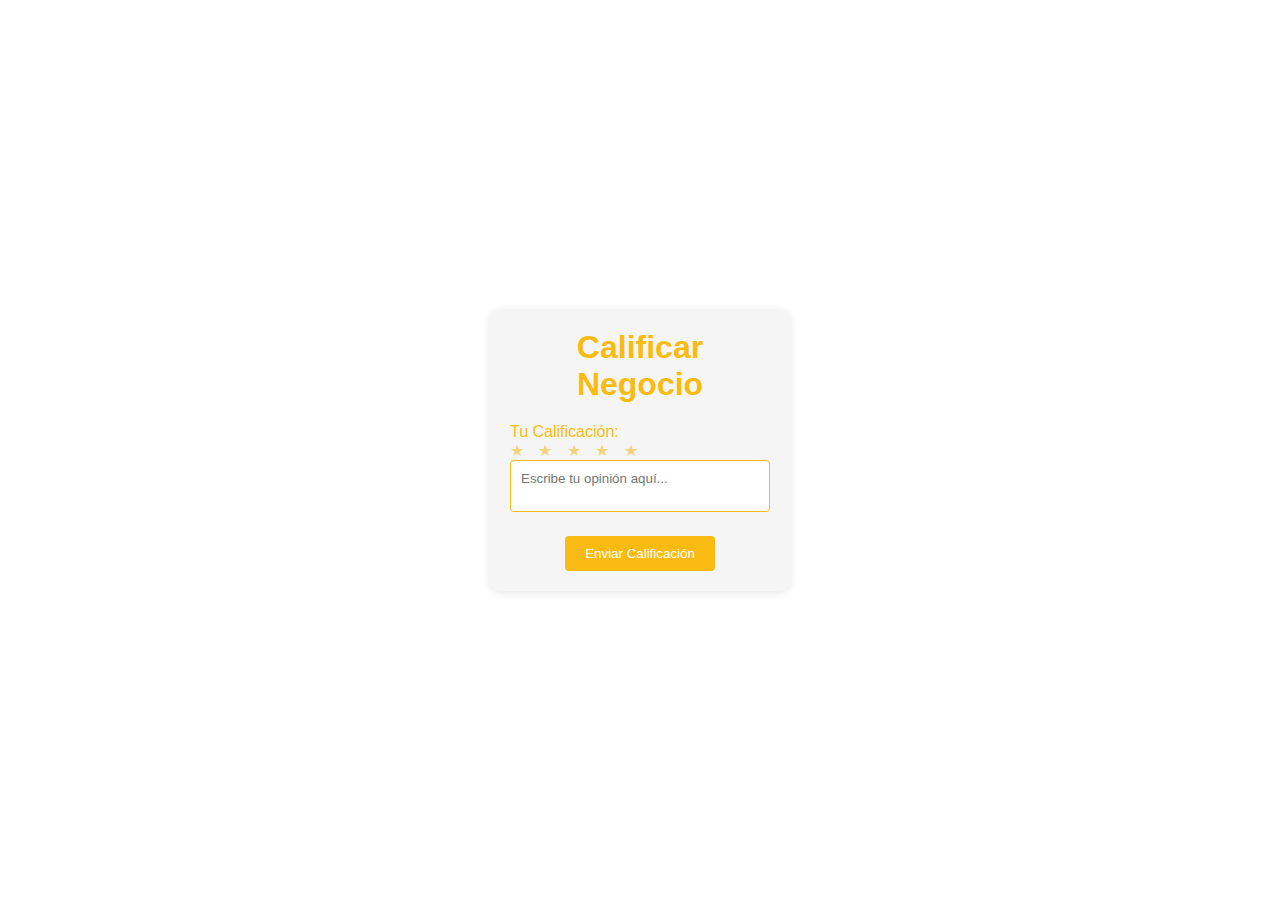
<file: Views/calificacion.html>
<!DOCTYPE html>
<html lang="en">
<head>
  <meta charset="UTF-8">
  <meta name="viewport" content="width=device-width, initial-scale=1.0">
  <link rel="stylesheet" type="text/css" href="../css/califica.css"/> 
  <link href='https://unpkg.com/boxicons@2.1.4/css/boxicons.min.css' rel='stylesheet'>
  <title>CALIFICACIÓN DE NEGOCIO</title>
</head>
<body>
    <div class="container mx-auto p-4">
        <h1 class="text-2xl font-bold mb-4">Calificar Negocio</h1>
        <div class="flex items-center mb-4">
          <label for="rating" class="mr-2">Tu Calificación:</label>
          <div class="flex items-center">
            <input type="radio" id="star5" name="rating" value="5" class="hidden" />
            <label for="star5" class="text-3xl cursor-pointer" aria-label="5 stars">&#9733;</label>
            <input type="radio" id="star4" name="rating" value="4" class="hidden" />
            <label for="star4" class="text-3xl cursor-pointer" aria-label="4 stars">&#9733;</label>
            <input type="radio" id="star3" name="rating" value="3" class="hidden" />
            <label for="star3" class="text-3xl cursor-pointer" aria-label="3 stars">&#9733;</label>
            <input type="radio" id="star2" name="rating" value="2" class="hidden" />
            <label for="star2" class="text-3xl cursor-pointer" aria-label="2 stars">&#9733;</label>
            <input type="radio" id="star1" name="rating" value="1" class="hidden" />
            <label for="star1" class="text-3xl cursor-pointer" aria-label="1 star">&#9733;</label>
          </div>
        </div>
        <textarea placeholder="Escribe tu opinión aquí..." class="border rounded p-2 w-full mb-4"></textarea>
        <button class="bg-primary text-primary-foreground hover:bg-primary/80 rounded px-4 py-2">Enviar Calificación</button>
      </div>
</body>
</html>
</file>
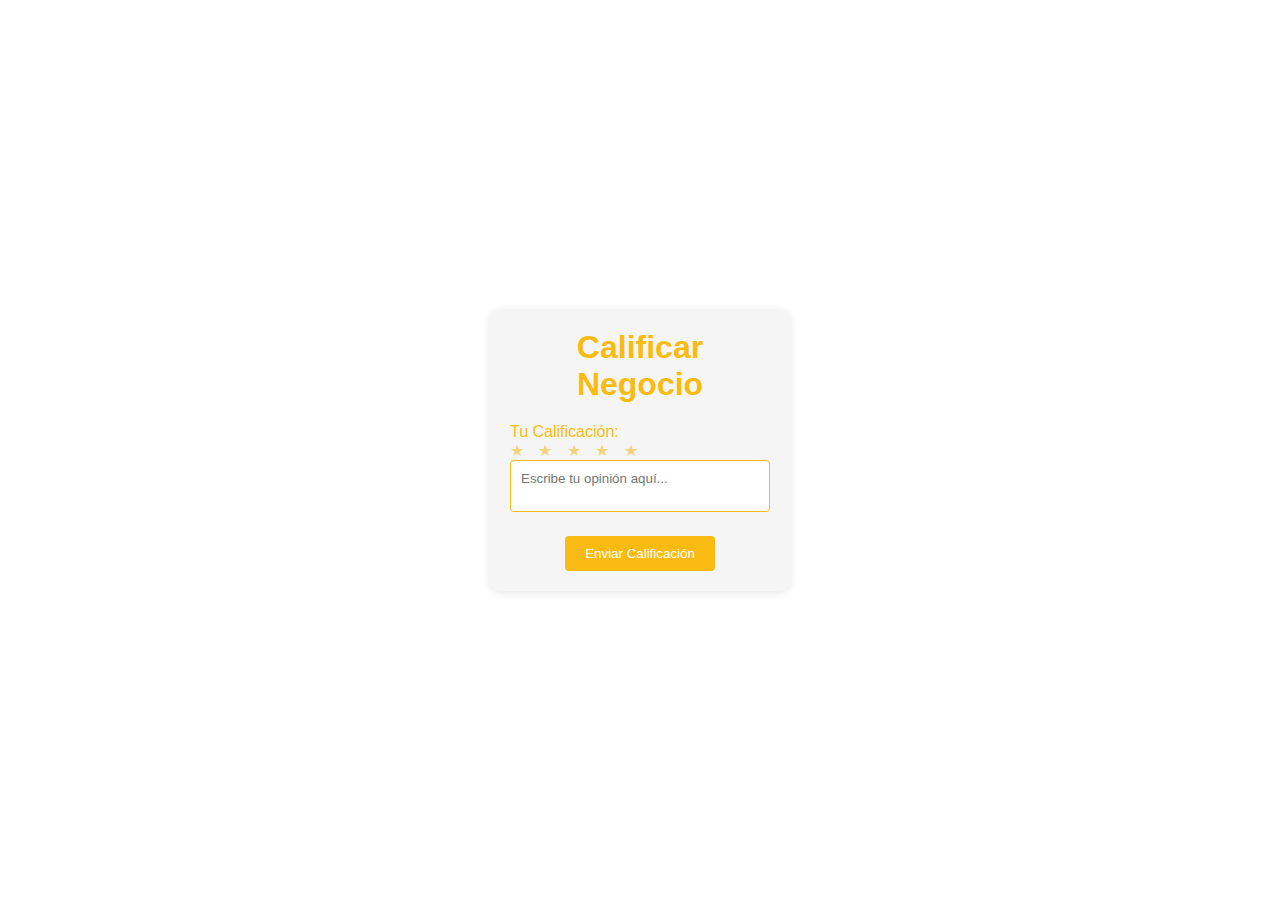
<file: Views/calificaciones.html>
<!DOCTYPE html>
<html lang="en">
<head>
  <meta charset="UTF-8">
  <meta name="viewport" content="width=device-width, initial-scale=1.0">
  <link rel="stylesheet" type="text/css" href="../css/califica.css"/> 
  <link href='https://unpkg.com/boxicons@2.1.4/css/boxicons.min.css' rel='stylesheet'>
  <title>CALIFICACIÓN DE NEGOCIO</title>
</head>
<body>
    <div class="container mx-auto p-4">
        <h1 class="text-2xl font-bold mb-4">Calificar Negocio</h1>
        <div class="flex items-center mb-4">
          <label for="rating" class="mr-2">Tu Calificación:</label>
          <div class="flex items-center">
            <input type="radio" id="star5" name="rating" value="5" class="hidden" />
            <label for="star5" class="text-3xl cursor-pointer" aria-label="5 stars">&#9733;</label>
            <input type="radio" id="star4" name="rating" value="4" class="hidden" />
            <label for="star4" class="text-3xl cursor-pointer" aria-label="4 stars">&#9733;</label>
            <input type="radio" id="star3" name="rating" value="3" class="hidden" />
            <label for="star3" class="text-3xl cursor-pointer" aria-label="3 stars">&#9733;</label>
            <input type="radio" id="star2" name="rating" value="2" class="hidden" />
            <label for="star2" class="text-3xl cursor-pointer" aria-label="2 stars">&#9733;</label>
            <input type="radio" id="star1" name="rating" value="1" class="hidden" />
            <label for="star1" class="text-3xl cursor-pointer" aria-label="1 star">&#9733;</label>
          </div>
        </div>
        <textarea placeholder="Escribe tu opinión aquí..." class="border rounded p-2 w-full mb-4"></textarea>
        <button class="bg-primary text-primary-foreground hover:bg-primary/80 rounded px-4 py-2">Enviar Calificación</button>
      </div>
</body>
</html>
</file>
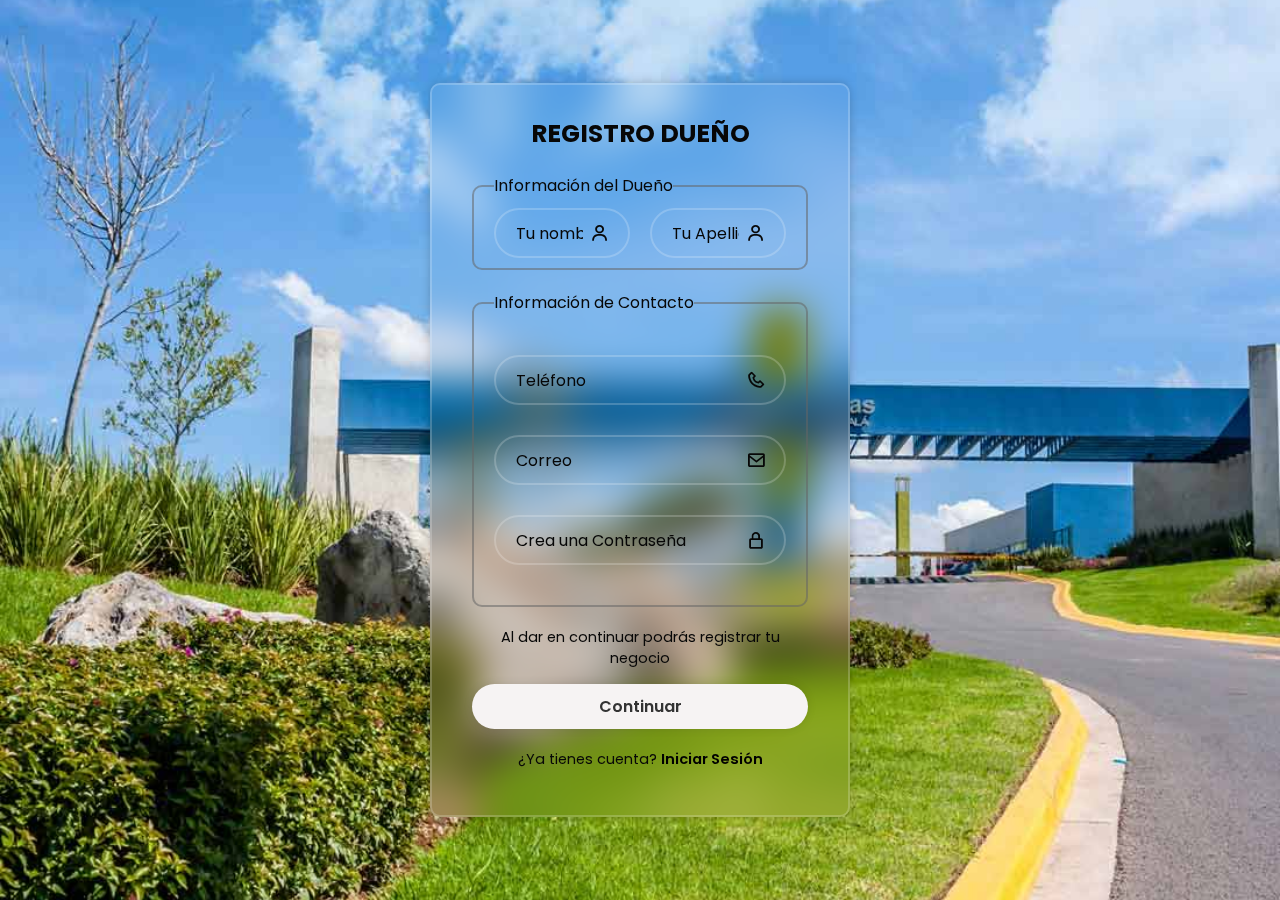
<file: Views/RegistroD.html>
<!DOCTYPE html>
<html lang="en">
<head>
    <meta charset="UTF-8">
    <meta name="viewport" content="width=device-width, initial-scale=1.0">
    <link rel="stylesheet" type="text/css" href="../css/RegD.css"/>
    <link href='https://unpkg.com/boxicons@2.1.4/css/boxicons.min.css' rel='stylesheet'>
    <title>Registro de negocio</title>
</head>
<body>
    <div class="wrapper">
        <form  method="POST" action="../Controllers/ApiD_Controller.php"> 
            <h1>REGISTRO DUEÑO</h1>
            <fieldset>
                <legend>Información del Dueño</legend>
                <div class="input-group">
                    <div class="input-box">
                        <i class='bx bx-user'></i>
                        <input type="text" name="nombre" placeholder="Tu nombre" required autofocus>
                    </div>
                    <div class="input-box">
                        <i class='bx bx-user'></i>
                        <input type="text" name="apellido" placeholder="Tu Apellido" required>
                    </div>
                </div>
            </fieldset>
            <fieldset>
                <legend>Información de Contacto</legend>
                <div class="input-box">
                    <i class='bx bx-phone'></i>
                    <input type="tel" name="telefono" pattern="[0-9]{10}" placeholder="Teléfono" required> 
                </div>
                <div class="input-box">
                    <i class='bx bx-envelope'></i>
                    <input type="email" name="correo" placeholder="Correo" required>
                </div>
                <div class="input-box">
                    <i class='bx bx-lock-alt'></i>
                    <input type="password" name="pass" placeholder="Crea una Contraseña" required> 
                </div>
            </fieldset>
        
            <div class="register-link">
                <p>Al dar en continuar podrás registrar tu negocio</p>
            </div>
        
            <button type="submit" class="btn">Continuar</button>
        
            <div class="register-link">
                <p>¿Ya tienes cuenta? <a href="login.html">Iniciar Sesión</a></p>
            </div>
        </form>


</body>
</html>
</file>
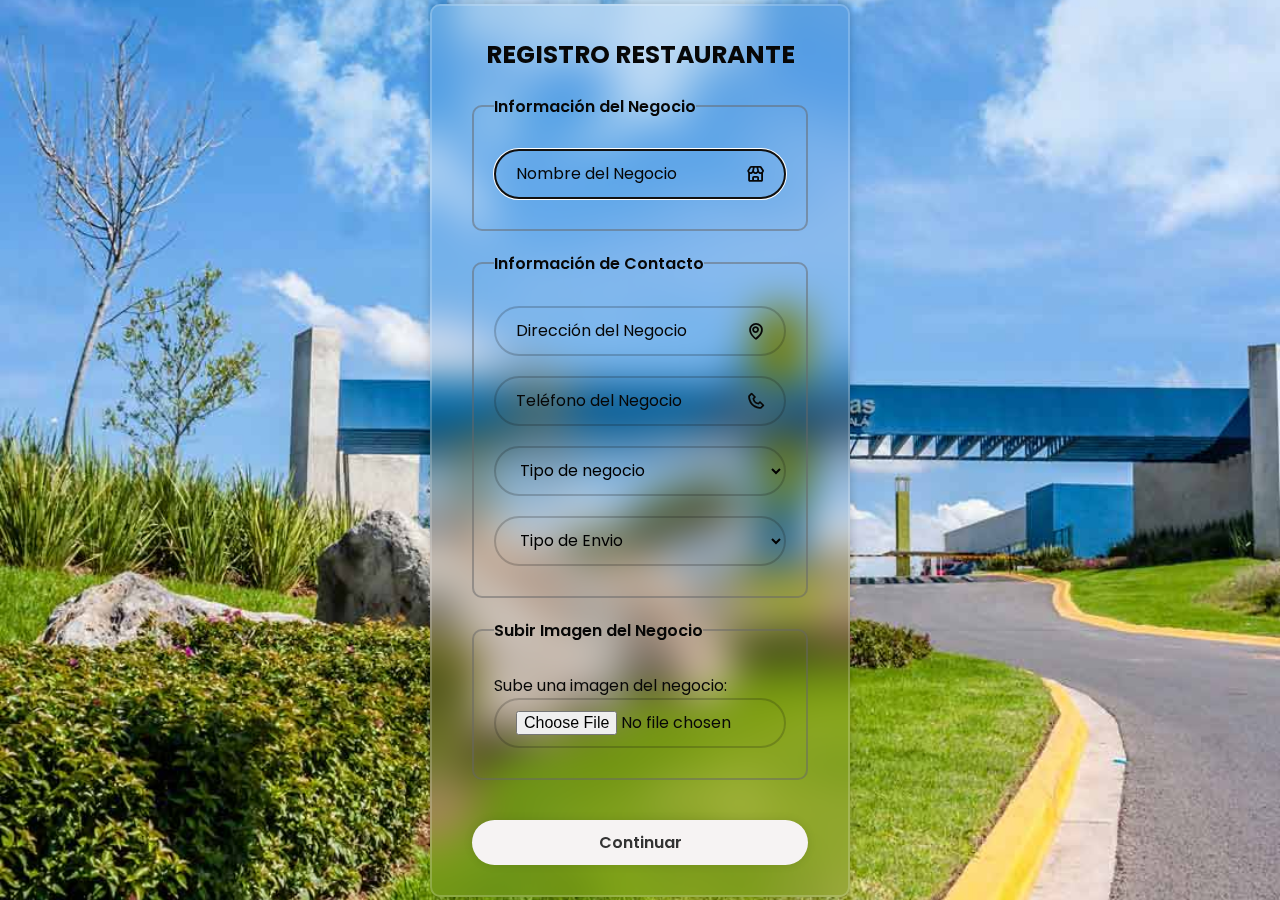
<file: Views/RegistroNeg.html>
<!DOCTYPE html>
<html lang="en">
<head>
    <meta charset="UTF-8">
    <meta name="viewport" content="width=device-width, initial-scale=1.0">
    <link rel="stylesheet" type="text/css" href="../css/RegN.css"/>
    <link href='https://unpkg.com/boxicons@2.1.4/css/boxicons.min.css' rel='stylesheet'>
    <title>Información de Negocio</title>
</head>
<body>
    <div class="wrapper">
        <!-- Formulario modificado con enctype para permitir subir archivos -->
        <form method="POST" action="../Controllers/regNeg_Controller.php" enctype="multipart/form-data"> 
            <h1>REGISTRO RESTAURANTE</h1>
            
            <fieldset>
                <legend>Información del Negocio</legend>
                <div class="input-group">
                    <div class="input-box">
                        <i class='bx bx-store'></i>
                        <input type="text" name="nombreNegocio" placeholder="Nombre del Negocio" required autofocus>
                    </div>
                </div>
            </fieldset>
            
            <fieldset>
                <legend>Información de Contacto</legend>
                <div class="input-box">
                    <i class='bx bx-map'></i>
                    <input type="text" name="direccion" placeholder="Dirección del Negocio" required> 
                </div>
                <div class="input-box">
                    <i class='bx bx-phone'></i>
                    <input type="tel" name="telefonoNegocio" pattern="[0-9]{10}" placeholder="Teléfono del Negocio" required> 
                </div>
                <div class="input-box">
                    <select name="tipoNegocio" required>
                        <option value="" disabled selected>Tipo de negocio</option>
                        <option value="Hamburguesas">Hamburguesas</option>
                        <option value="Alitas">Alitas</option>
                        <option value="Chilaquiles">Chilaquiles</option>
                        <option value="Pizza">Pizza</option>
                        <option value="Pollo">Pollo</option>
                        <option value="Cenaduría">Cenaduría</option>
                        <option value="Tacos">Tacos</option>
                        <option value="Tapioca">Tapioca</option>
                    </select>
                </div>

                <div class="input-box">
                    <select name="tipoEnvio" required>
                        <option value="" disabled selected>Tipo de Envio</option>
                        <option value="Domicilio">Envios a Domicilio</option>
                        <option value="Sin">Solo en el establecimiento</option>
                        <option value="Ambos">Ambos</option>

                    </select>
                </div>
            </fieldset>

            <!-- campo para subir una imagen -->
            <fieldset>
                <legend>Subir Imagen del Negocio</legend>
                <div class="input-box">
                    <label for="imagenNegocio">Sube una imagen del negocio:</label>
                    <input type="file" name="imagenNegocio" id="imagenNegocio" accept="image/*" required>
                </div>
            </fieldset>

            <button type="submit" class="btn">Continuar</button>
        </form>
    </div>
</body>
</html>
</file>
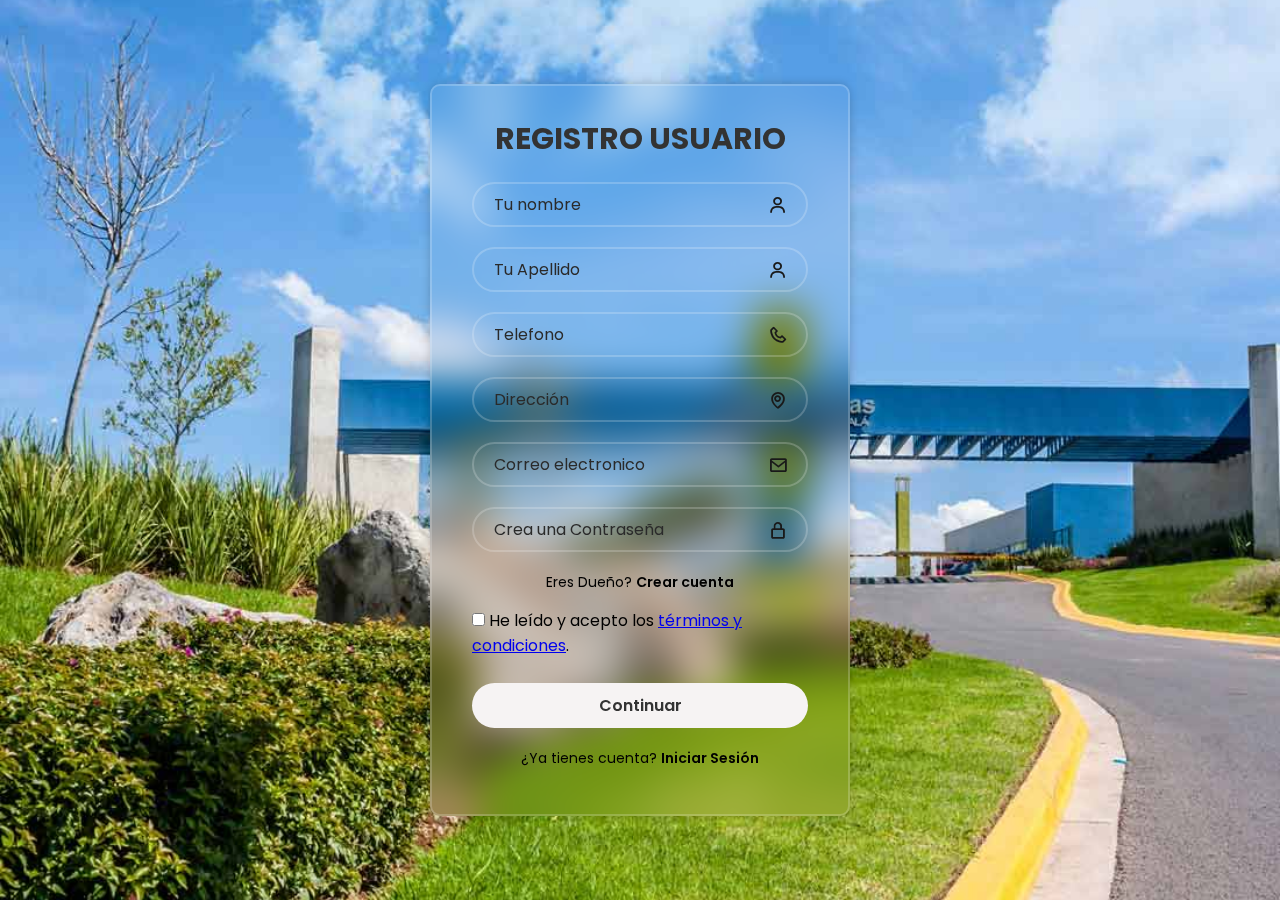
<file: Views/RegistroU.html>
<!DOCTYPE html>
<html lang="en">

<head>
    <meta charset="UTF-8">
    <meta name="viewport" content="width=device-width, initial-scale=1.0">
    <link rel="stylesheet" type="text/css" href="../css/RegU.css"/>
    <link href='https://unpkg.com/boxicons@2.1.4/css/boxicons.min.css' rel='stylesheet'>
    <title>Registro de negocio</title>

</head>

<body>
    <div class="wrapper">
        <form action="../Controllers/Apigmail_Controller.php" method="POST">
            <h1>REGISTRO USUARIO</h1>
        
            <div class="input-group">
                <div class="input-box">
                    <i class='bx bx-user'></i>
                    <input type="text" name="nombre" placeholder="Tu nombre" required autofocus>
                </div>
            </div>
            <div class="input-group">
                <div class="input-box">
                    <i class='bx bx-user'></i>
                    <input type="text" name="apellido" placeholder="Tu Apellido" required>
                </div>
            </div>
            <div class="input-box">
                <i class='bx bx-phone'></i>
                <input type="tel" name="telefono" pattern="[0-9]{10}" placeholder="Telefono" required>
            </div>
            <div class="input-group">
                <div class="input-box">
                    <i class='bx bx-map'></i>
                    <input type="text" name="direccion" placeholder="Dirección" required>
                </div>
            </div>
            <div class="input-box">
                <i class='bx bx-envelope'></i>
                <input type="email" name="email" placeholder="Correo electronico" required>
            </div>
            <div class="input-box">
                <i class='bx bx-lock-alt'></i>
                <input type="password" name="password" placeholder="Crea una Contraseña" required>
            </div>
            <div class="register-link">
                <p>Eres Dueño? <a href="RegistroD.html">Crear cuenta</a></p>
            </div>

            <label for="termsCheckbox">
                <input type="checkbox" id="termsCheckbox" name="termsCheckbox" required>
                He leído y acepto los <a href="#" id="viewTerms">términos y condiciones</a>.
            </label><br><br>
        
            <button type="submit" class="btn">Continuar</button><br>
            <div class="register-link">
                <p>¿Ya tienes cuenta? <a href="login.html">Iniciar Sesión</a></p>
            </div>
            
        </form>
        
    <!-- TERMINOS Y CONDICIONES -->
    <div id="termsModal" style="display: none;" class="terms__Modal">
        <span class="close-icon" id="closeModal" style="cursor: pointer; float: right; font-size: 24px;">&times;</span>
        <h2>Términos y Condiciones</h2>
        <h2>1. Introducción</h2>
        <p>Este sitio web es propiedad de <b><em>Hills Snacks</em></b>. Estos términos establecen los términos y condiciones bajo los cuales puedes usar nuestro sitio web y los servicios que ofrecemos. Si no estás de acuerdo con los términos y condiciones, te recomendamos que no utilices nuestro sitio. Los terminos que se presentan seran aplicados apartir del 18/10/2024.</p>
        <h2>2. Servicios que Ofrecemos</h2>
        <p>Hills Snacks es una plataforma de entrega de comida y snacks que conecta a los usuarios con restaurantes y negocios locales.</p>
        <h2>3. Registro de Usuarios</h2>
        <p>Para utilizar nuestros servicios, deberás registrarte en el sitio web proporcionando información precisa y completa. Usted es responsable de mantener la confidencialidad de su cuenta y contraseña, así como de todas las actividades que ocurran bajo su cuenta. </p>
        <h2>4. Realización de Pedidos</h2>
        <p>Una vez que realice un pedido a través de nuestro sitio web, recibirá una confirmación. Todos los pedidos están sujetos a disponibilidad del negocio que exibe el producto.</p>
        <h2>5. Devolución de Pedidos</h2>
        <p><b><em>Hills Snacks</em></b> no se hace responsable por la entrega de algun producto en mal estado y/o fuera de las condiciones mostradas en la plataforma; Para la devolución se deberá ser tratada con el negocio con el que tuvo el incoveniente.</p>
        <h2>6. Precios y Pagos</h2>
        <p>Todos los precios mostrados en nuestro sitio web son propuestos por los dueños de los negocios. Los pagos se podran realizar por los siguientes metodos, los cuales son efectivo o tarjeta eléctronica.</p>
        <h2>7. Entrega</h2>
        <p>Los tiempos de entrega del productos estan sujetos a la disponibilidad del negocio establecido en el fraccionamiento de <b>Colinas de Tonalá</b> que se encuentra ubicado en la colonia <b>San Nicolas</b>, <b>Tonalá Jalisco.</b>  <b><em>Hills Snacks</em></b> no se hace responsable de lo que suceda con pedido si usted no se encuentra en el domicilio seleccionado para la entrega.</p>
        <h2>8. Norma en la que esta basada</h2>
        <p>NORMA MEXICANA NMX-COE-001-SCFI-2018 Comercio Electrónico</p>
    </div>

    <!--FUNCIONES DE JAVA SCRIPT-->
    <script>
        function Usuario(){
                window.location.href="RegistroNeg.html";
        }


          document.getElementById("viewTerms").addEventListener("click", function() {
            document.getElementById("termsModal").style.display = "block";
          });
        
          document.getElementById("closeModal").addEventListener("click", function() {
            document.getElementById("termsModal").style.display = "none";
          });

    </script>

</body>
</html>
</file>
<file: css/califica.css>
@import url('https://fonts.googleapis.com/css2?family=Poppins:wght@100;200;300;400;500;600;700;800;900&display=swap');

* {
    margin: 0;
    padding: 0;
    box-sizing: border-box;
    font-family: "Poppins'", sans-serif;
}
:root {
    --blue: #c8e7f4;
    --white: #fff;
    --grey: #f5f5f5;
    --black1: #222;
    --black2: #707070;
    --yellow: #f9bb12;
    --yellow2: #f2d37d;
    --yelow3: #f7dc6f;
}
body {
    background-color: var(--white); 
    color: var(--black1); 
    font-family: Arial, sans-serif; 
    display: flex; 
    justify-content: center; 
    align-items: center; 
    height: 100vh; 
    margin: 0; 
  }
  
  .container {
    background-color: var(--grey); 
    border-radius: 10px; 
    box-shadow: 0 2px 10px rgba(0, 0, 0, 0.1); /* Sombra sutil */
    padding: 20px;  
    width: 300px; 
  }
  
  h1 {
    color: var(--yellow); 
    margin-bottom: 20px; 
    text-align: center; 
  }
  
  label {
    color: var(--yellow); 
    margin-right: 10px; 
  }
  
  input[type="radio"] {
    display: none; /* Ocultar los botones de radio */
  }
  
  label[for^="star"] {
    color: var(--yellow2); 
    transition: color 0.3s;

  }
  
  input[type="radio"]:checked + label {
    color: var(--yellow); /* Color al seleccionar la estrella */
  }
  
  input[type="radio"]:hover + label {
    color: var(--yelow3); /* Color de las estrellas al pasar el mouse */
  }
  
  textarea {
    border: 1px solid var(--yellow); /* Borde amarillo */
    border-radius: 4px; /* Bordes redondeados para el textarea */
    padding: 10px; /* Espaciado interno */
    width: 100%; /* Ancho completo */
    margin-bottom: 20px; /* Espaciado inferior */
    resize: none; /* Desactivar el cambio de tamaño */
  }
  
  button {
    background-color: var(--yellow); /* Color de fondo del botón */
    color: white; /* Color del texto del botón */
    border: none; /* Sin borde */
    border-radius: 4px; /* Bordes redondeados */
    padding: 10px 20px; /* Espaciado interno */
    cursor: pointer; /* Cambiar cursor al pasar sobre el botón */
    transition: background-color 0.3s; /* Transición suave */
    display: block; /* Asegurar que el botón sea un bloque */
    margin: 0 auto; /* Centrar el botón */
  }
  
  button:hover {
    background-color: var(--yellow); /* Color de fondo al pasar el mouse */
  }
</file>
<file: css/RegD.css>
@import url('https://fonts.googleapis.com/css2?family=Poppins:ital,wght@0,100;0,200;0,300;0,400;0,500;0,600;0,700;0,800;0,900;1,100;1,200;1,300;1,400;1,500;1,600;1,700;1,800;1,900&display=swap');

*  {
    margin: 0;
    padding: 0;
    box-sizing: border-box;
    font-family: "Poppins", sans-serif;
}

body {
    display: flex;
    justify-content: center;
    align-items: center;
    min-height: 100vh;
    background-image:url(../Util/img/colinas.jpg);
    background-size: cover;
    background-position: center;
}

.wrapper {
    width: 420px;
    background: transparent;
    border: 2px solid rgba(255, 255, 255, .2);
    backdrop-filter: blur(20px);
    box-shadow: 0 0 10px rgba(0, 0, 0, .2);
    color: #070707;
    border-radius: 10px;
    padding: 30px 40px;
}

.wrapper h1 {
    font-size: 25px;
    text-align: center;
}

.wrapper .input-box {
    position: relative;
    width: 100%;
    height: 50px;
    margin: 30px 0;

}

.input-group {
    display: flex;
    gap: 10px;
    justify-content: space-between;
}

.input-group .input-box {
    width: calc(50% - 10px); 
    margin: 0;
}

.input-box input    {
    width: 100%;
    height: 100%;
    background: transparent;
    border: none;
    outline: none;
    border: 2px solid rgba(255, 255, 255, .2);
    border-radius: 40px;
    font-size: 16px;
    padding: 20px 45px 20px 20px;
}

.input-box input::placeholder   {
    color: #060606;
}

.input-box i    {
    position: absolute;
    right: 20px;
    top: 50%;
    transform: translateY(-50%);
    font-size: 20px;
}

.wrapper .remember-forgot   {
    display: flex;
    justify-content: space-between;
    font-size: 14.5px;
    margin: -15px 0 15px;
}

.remember-forgot label input    {
    accent-color: #000000;
    margin-right: 3px;
}

.remember-forgot a  {
    color: #030303;
    text-decoration: none;
    font-weight: 600;
}

.remember-forgot a:hover    {
    text-decoration: underline;
}

.wrapper .btn   {
    width: 100%;
    height: 45px;
    background: #f6f3f3;
    border: none;
    outline: none;
    border-radius: 40px;
    box-shadow: 0 0 10px rgba(0, 0, 0, .1);
    cursor: pointer;
    font-size: 16px;
    color: #333;
    font-weight: 600;
}

.wrapper .register-link {
    font-size: 14.5px;
    text-align: center;
    margin: 20px 0 15px;
}

.register-link p a  {
    color: #000000;
    text-decoration: none;
    font-weight: 600;
}

.register-link p a:hover   {
    text-decoration: underline;
}

fieldset{
    margin: 20px 0;
    padding: 10px 20px;
    border: 2px solid #6668;
    border-radius: 10px;
}
</file>
<file: css/RegN.css>
@import url('https://fonts.googleapis.com/css2?family=Poppins:wght@100;200;300;400;500;600;700;800;900&display=swap');

* {
    margin: 0;
    padding: 0;
    box-sizing: border-box;
    font-family: "Poppins", sans-serif;
}

body {
    display: flex;
    justify-content: center;
    align-items: center;
    min-height: 100vh;
    background-image: url(../Util/img/colinas.jpg);
    background-size: cover;
    background-position: center;
}

.wrapper {
    width: 420px;
    background: transparent;
    border: 2px solid rgba(255, 255, 255, 0.2);
    backdrop-filter: blur(20px);
    box-shadow: 0 0 10px rgba(0, 0, 0, 0.2);
    color: #070707;
    border-radius: 10px;
    padding: 30px 40px;
}

.wrapper h1 {
    font-size: 25px;
    text-align: center;
    margin-bottom: 20px; /* Espaciado entre el título y el formulario */
}

fieldset {
    margin: 20px 0;
    padding: 10px 20px;
    border: 2px solid rgba(102, 102, 104, 0.5);
    border-radius: 10px;
}

legend {
    font-weight: 600; /* Hacer el texto del legend más prominente */
}

.input-box {
    position: relative;
    width: 100%;
    margin: 20px 0; /* Espacio uniforme entre input-box */
}

.input-box input,
.input-box select {
    width: 100%;
    height: 50px;
    background: transparent;
    border: 2px solid rgba(14, 13, 13, 0.2);
    border-radius: 40px;
    font-size: 16px;
    padding: 10px 45px 10px 20px;
}

.input-box input::placeholder {
    color: #060606;
}

.input-box i {
    position: absolute;
    right: 20px;
    top: 50%;
    transform: translateY(-50%);
    font-size: 20px;
}

.wrapper .btn {
    width: 100%;
    height: 45px;
    background: #f6f3f3;
    border: none;
    outline: none;
    border-radius: 40px;
    box-shadow: 0 0 10px rgba(0, 0, 0, 0.1);
    cursor: pointer;
    font-size: 16px;
    color: #333;
    font-weight: 600;
    margin-top: 20px; /* Espacio entre el botón y los campos anteriores */
}

.register-link {
    font-size: 14.5px;
    text-align: center;
    margin: 20px 0 15px;
}

.register-link p a {
    color: #000000;
    text-decoration: none;
    font-weight: 600;
}

.register-link p a:hover {
    text-decoration: underline;
}
</file>
<file: css/RegU.css>
@import url('https://fonts.googleapis.com/css2?family=Poppins:wght@300;400;600&display=swap');

* {
    margin: 0;
    padding: 0;
    box-sizing: border-box;
    font-family: 'Poppins', sans-serif;
}

body {
    display: flex;
    justify-content: center;
    align-items: center;
    min-height: 100vh;
    background-image: url(../Util/img/colinas.jpg);
    background-size: cover;
    background-position: center;
    padding: 20px;
}

/* Wrapper del formulario */
.wrapper {
    width: 420px;
    background: transparent;
    border: 2px solid rgba(255, 255, 255, 0.2);
    backdrop-filter: blur(20px);
    border-radius: 10px;
    padding: 30px 40px;
    box-shadow: 0 0 10px rgba(0, 0, 0, 0.2);
}

.wrapper h1 {
    font-size: 30px;
    text-align: center;
    color: #333333;
}

.input-box {
    position: relative;
    width: 100%;
    margin: 20px 0;

}

.input-box input {
    width: 100%;
    height: 45px;
    background: transparent;
    border: 2px solid rgba(255, 255, 255, 0.2);
    border-radius: 40px;
    padding: 0 20px;
    font-size: 16px;
    outline: none;
    
}

.input-box input::placeholder {
    color: #2a2a2a;
}

/* Estilos del ícono dentro del input */
.input-box i {
    position: absolute;
    right: 20px;
    top: 50%;
    transform: translateY(-50%);
    font-size: 20px;
    color: #191919;
}

/* Sección de recordar y link para términos */
.remember-forgot {
    display: flex;
    justify-content: space-between;
    font-size: 14px;
    margin: 10px 0 20px;
}

.remember-forgot label input {
    margin-right: 5px;
}

.remember-forgot a {
    color: #333;
    text-decoration: none;
    font-weight: 600;
}

.remember-forgot a:hover {
    text-decoration: underline;
}

/* Botón de enviar */
.btn {
    width: 100%;
    height: 45px;
    background-color: #f6f3f3;
    border: none;
    border-radius: 40px;
    cursor: pointer;
    font-size: 16px;
    color: #333;
    font-weight: 600;
    transition: background-color 0.3s ease;
}

.btn:hover {
    background-color: #ddd;
}

/* Link para registrarse */
.register-link {
    font-size: 14px;
    text-align: center;
    margin: 20px 0 15px;
}

.register-link p a {
    color: #000;
    text-decoration: none;
    font-weight: 600;
}

.register-link p a:hover {
    text-decoration: underline;
}

/* Modal de términos y condiciones */
#termsModal {
    display: none; /* Ocultar el modal por defecto */
    position: fixed;
    top: 50%;
    left: 50%;
    transform: translate(-50%, -50%);
    width: 80%;
    max-width: 600px;
    max-height: 80vh;
    background-color: white;
    padding: 20px;
    border: 1px solid #ccc;
    box-shadow: 0 5px 10px rgba(0, 0, 0, 0.1);
    border-radius: 10px;
    z-index: 1000;
    overflow-y: auto;

}

#termsModal h2 {
    margin-top: 0;
    font-size: 20px;
    color: #333;
}

#termsModal p {
    font-size: 14px;
    color: #666;
    margin: 10px 0;
}

.close-icon {
    position: absolute;
    top: 10px;
    right: 15px;
    font-size: 24px;
    cursor: pointer;
    color: #333;
    transition: color 0.3s ease;
}

.close-icon:hover {
    color: #000000;
}

/* Estilos responsivos */
@media (max-width: 768px) {
    .wrapper {
        width: 90%;
    }
}
</file>
